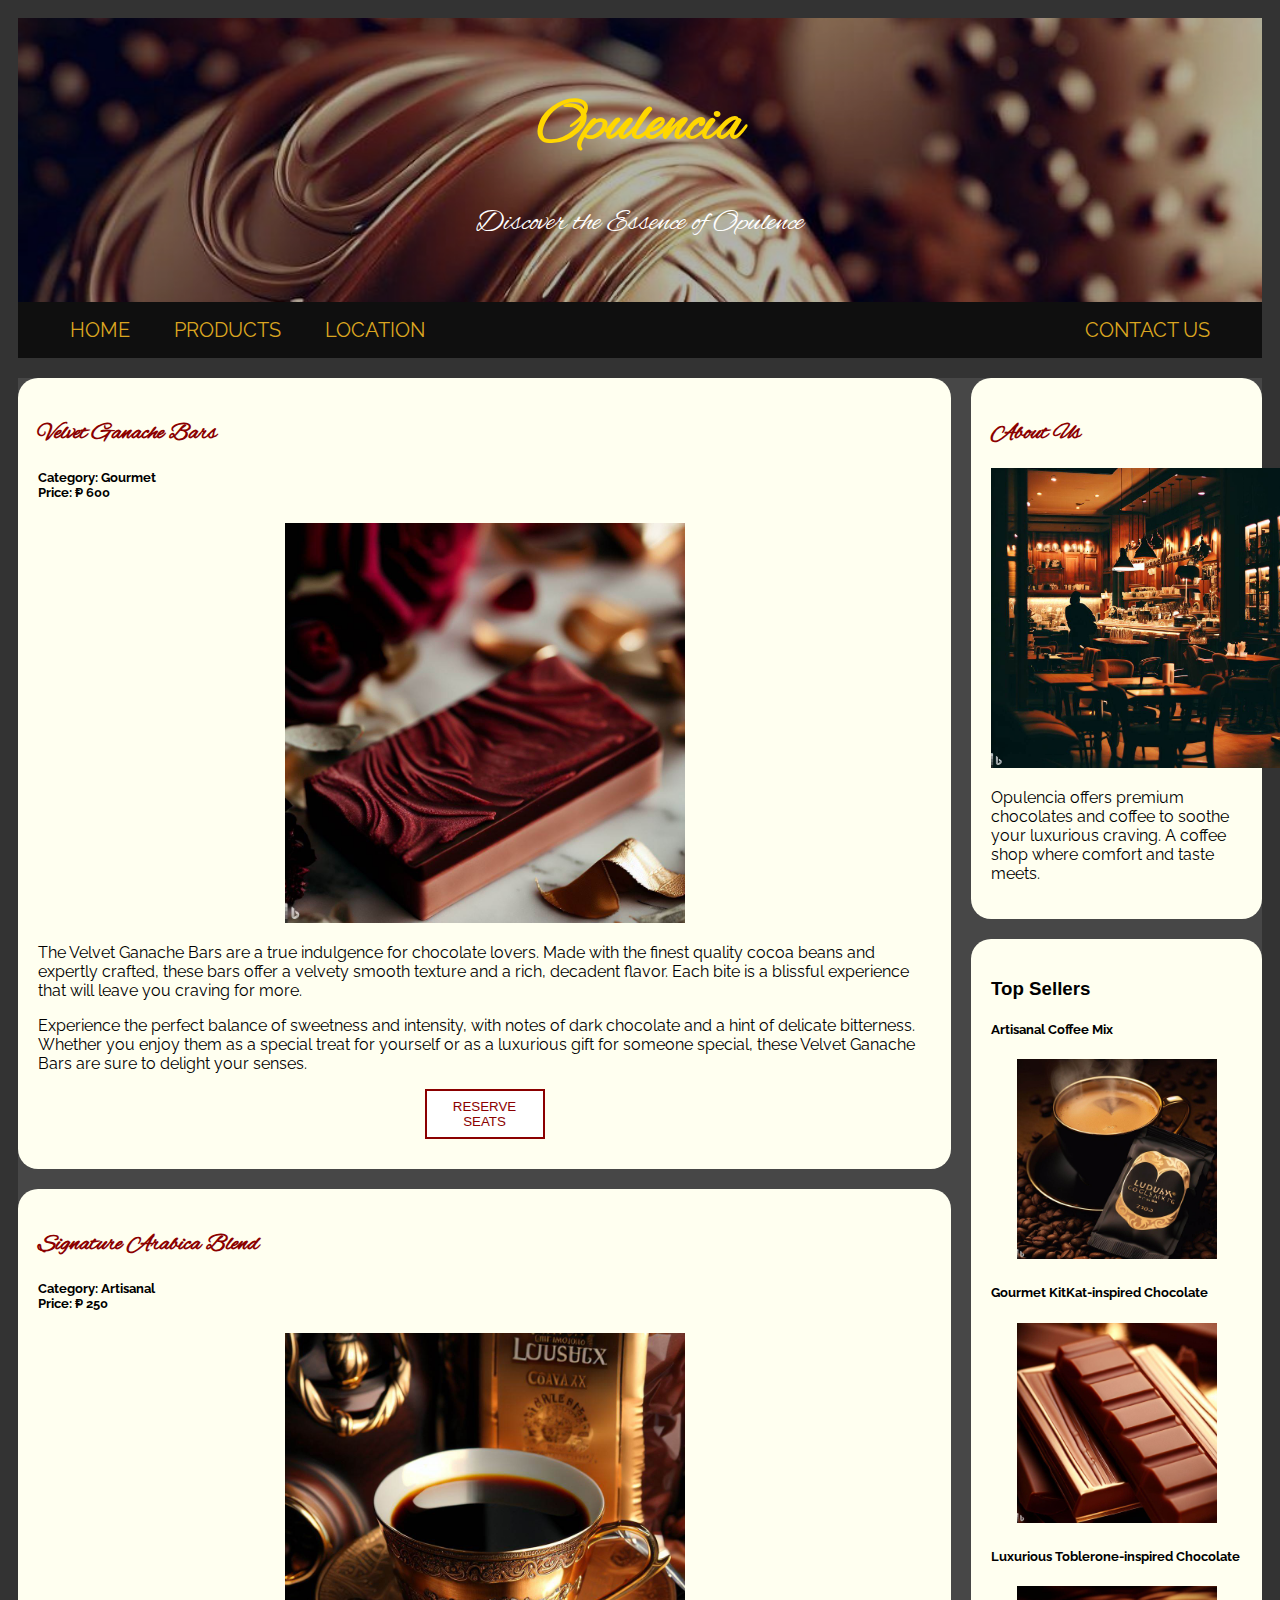
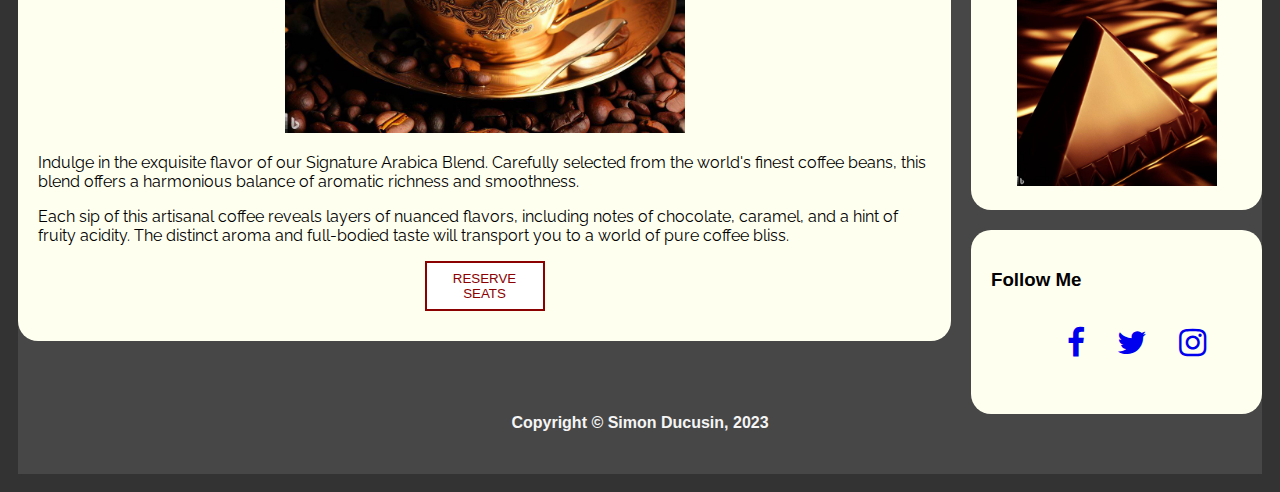
<file: index.html>
<!DOCTYPE html>
<html>
<head>
  <title>Opulencia</title>
  <!-- import social media icons -->
  <link rel="stylesheet" href="https://cdnjs.cloudflare.com/ajax/libs/font-awesome/4.7.0/css/font-awesome.min.css">
  <!-- Moved the embedded CSS to an external file called style.css -->
  <link rel="stylesheet" href="style.css"> 
  
</head> 
<body> 

<div class="header"> 
  <h1>Opulencia</h1> 
  <p>Discover the Essence of Opulence</p> 
</div> 

<div class="topnav" id="navbar">
  <div class="container topBotomBordersIn" >
    <div class="navbar-left">
      <a href="index.html">HOME</a>
      <a href="products.html">PRODUCTS</a>
      <a href="location.html">LOCATION</a>
    </div>
    <div class="navbar-right">
      <a href="contact.html">CONTACT US</a>
    </div>
  </div>
</div>


<div class="row"> 
  <div class="leftcolumn"> 
    <div class="card"> 

      <h2>Velvet Ganache Bars</h2> 

      <h5>Category: Gourmet  <br>Price: ₱ 600</h5> 
      <div class="image"><img src="img/velvet.jpg" alt="Velvet Ganache Bars" height="400px"></div>


      <p>The Velvet Ganache Bars are a true indulgence for chocolate lovers. Made with the finest quality cocoa beans and expertly crafted, these bars offer a velvety smooth texture and a rich, decadent flavor. Each bite is a blissful experience that will leave you craving for more.</p> 

      <p>Experience the perfect balance of sweetness and intensity, with notes of dark chocolate and a hint of delicate bitterness. Whether you enjoy them as a special treat for yourself or as a luxurious gift for someone special, these Velvet Ganache Bars are sure to delight your senses.</p> 
      <div class="button-box"><button class="button"><span>Reserve Seats</span></button></div>
      
    </div> 

    <div class="card"> 

      <h2>Signature Arabica Blend</h2> 

      <h5>Category: Artisanal  <br>Price: ₱ 250</h5> 

      <div class="image">
        <img src="img/arabica.jpg" alt="Signature Arabica Blend" height="400px">
      </div>

      <p>Indulge in the exquisite flavor of our Signature Arabica Blend. Carefully selected from the world's finest coffee beans, this blend offers a harmonious balance of aromatic richness and smoothness.</p> 

      <p>Each sip of this artisanal coffee reveals layers of nuanced flavors, including notes of chocolate, caramel, and a hint of fruity acidity. The distinct aroma and full-bodied taste will transport you to a world of pure coffee bliss.</p> 
      <div class="button-box"><button class="button"><span>Reserve seats</span></button></div>
    </div> 

  </div> 

  <div class="rightcolumn"> 

    <div class="card"> 

      <h2>About Us</h2> 

      <div class="image"><img src="img/opulencia.jpg" alt="Coffee Shop" height="300px"></div>

      <p>Opulencia offers premium chocolates and coffee to soothe your luxurious craving. A coffee shop where comfort and taste meets.</p> 

    </div> 

    <div class="card"> 

      <h3>Top Sellers</h3> 
      <h5>Artisanal Coffee Mix</h5>
      <div class="image"><img src="img/coffee.jpg" alt="" height="200px"></div> 
      <h5>Gourmet KitKat-inspired Chocolate</h5>
      <div class="image"><img src="img/kitkat.jpg" alt="" height="200px"></div> 
      <h5>Luxurious Toblerone-inspired Chocolate</h5>
      <div class="image"><img src="img/toblerone.jpg" alt="" height="200px"></div> 

    </div> 

    <div class="card"> 

      <h3>Follow Me</h3> 

      <div class="social-media">
        <ul>
          <li><a href="#" target="_blank">
              <i class="fa fa-facebook" tabindex="0"></i>
            </a></li>
          <li><a href="#" target="_blank">
              <i class="fa fa-twitter" tabindex="0"></i>
            </a></li>
          <li><a href="#" target="_blank">
              <i class="fa fa-instagram" tabindex="0"></i>
            </a></li>
        </ul>
      </div>

    </div> 

  </div> 

</div> 

<div class="footer"> 
  <h4>Copyright © Simon Ducusin, 2023</h4> 
</div> 

<!-- import scripts for sticky navbar -->
<script src="script.js"></script>
</body> 
</html>
</file>
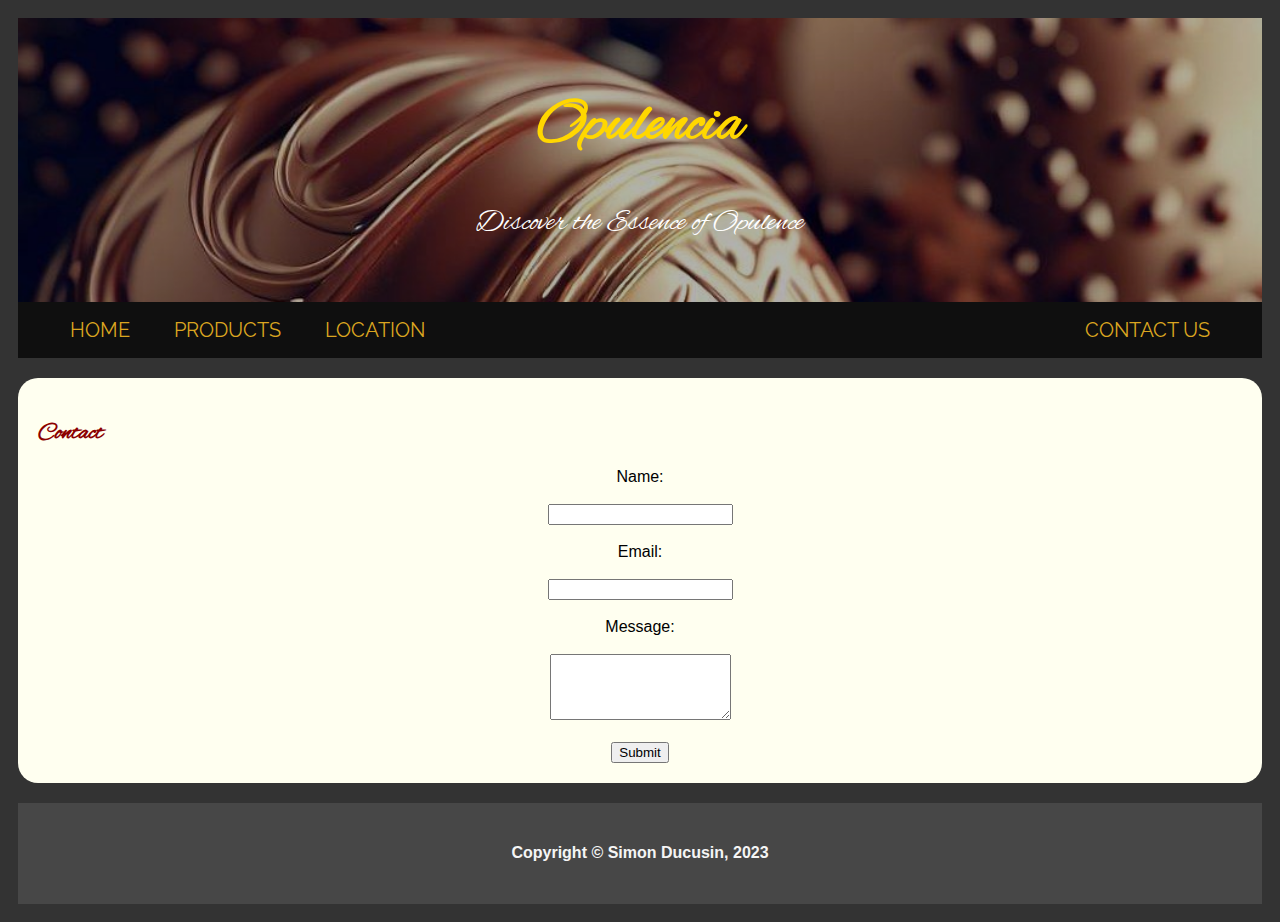
<file: contact.html>
<!DOCTYPE html>
<html>
<head>
  <title>Opulencia</title>
  <!-- import social media icons -->
  <link rel="stylesheet" href="https://cdnjs.cloudflare.com/ajax/libs/font-awesome/4.7.0/css/font-awesome.min.css">
  <!-- Moved the embedded CSS to an external file called style.css -->
  <link rel="stylesheet" href="style.css"> 
  
</head> 
<body> 

<div class="header"> 
  <h1>Opulencia</h1> 
  <p>Discover the Essence of Opulence</p>
</div> 

<div class="topnav" id="navbar">
  <div class="container topBotomBordersIn" >
    <div class="navbar-left">
      <a href="index.html">HOME</a>
      <a href="products.html">PRODUCTS</a>
      <a href="location.html">LOCATION</a>
    </div>
    <div class="navbar-right">
      <a href="contact.html">CONTACT US</a>
    </div>
  </div>
</div>


<div class="row"> 
    <div class="card"> 
        <h2>Contact</h2>
        <Form style="justify-content: center;text-align: center;">
            <label for="name">Name:</label><br><br>
  <input type="text" id="name" name="name" required><br><br>

  <label for="email">Email:</label><br><br>
  <input type="email" id="email" name="email" required><br><br>

  <label for="message">Message:</label><br><br>
  <textarea id="message" name="message" rows="4" required></textarea><br><br>

  <input type="submit" value="Submit">
        </Form>
    </div> 

    

  </div> 



    </div> 

  </div> 

</div> 

<div class="footer"> 
  <h4>Copyright © Simon Ducusin, 2023</h4>
</div> 

<!-- import scripts for sticky navbar -->
<script src="script.js"></script>
</body> 
</html>
</file>
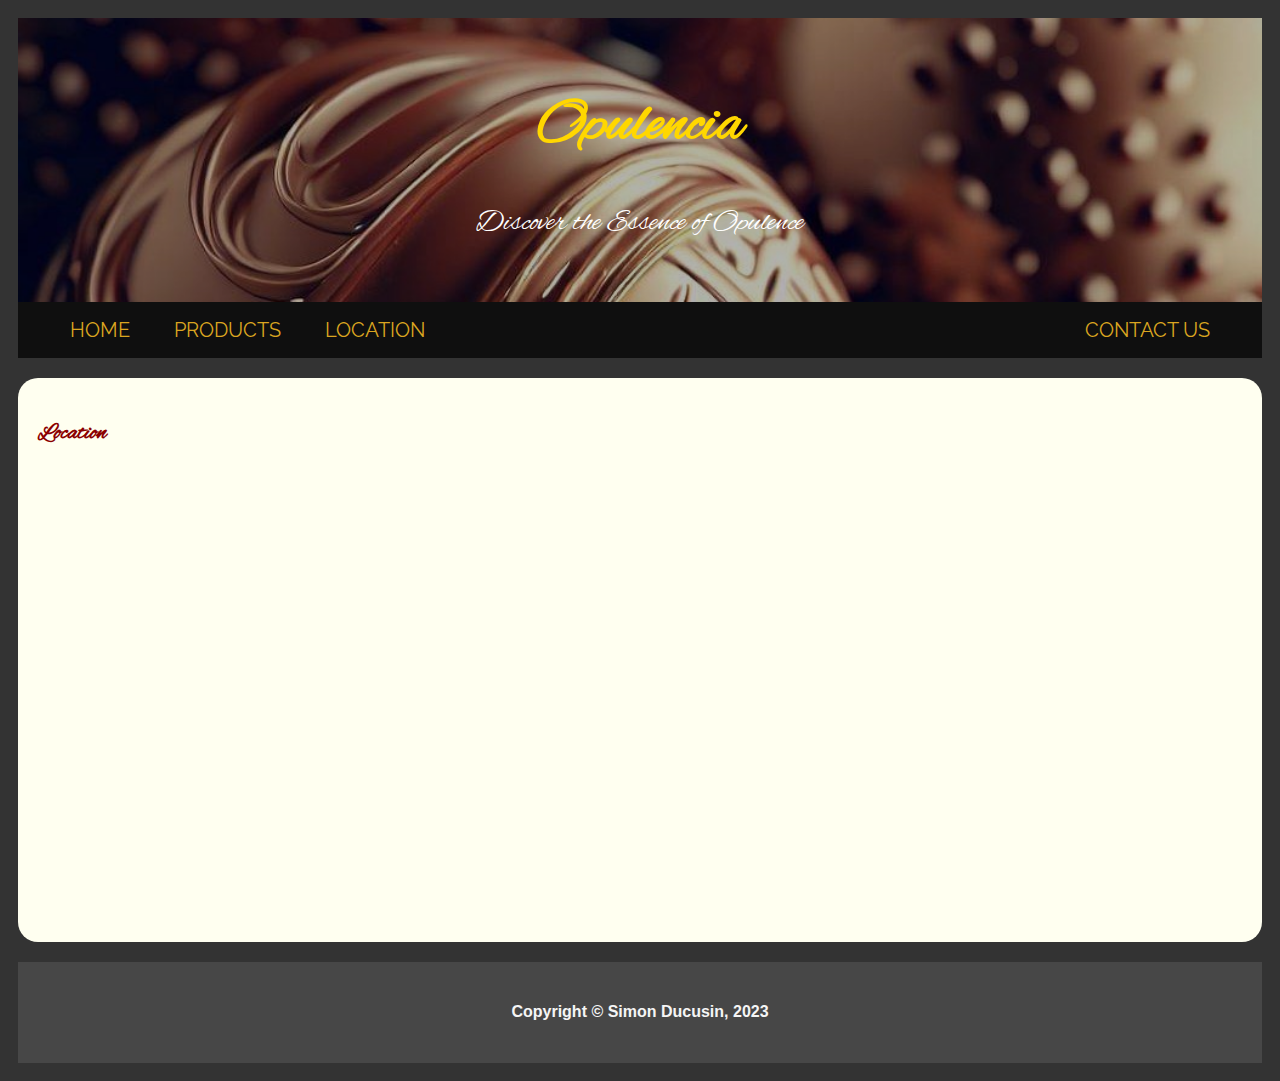
<file: location.html>
<!DOCTYPE html>
<html>
<head>
  <title>Opulencia</title>
  <!-- import social media icons -->
  <link rel="stylesheet" href="https://cdnjs.cloudflare.com/ajax/libs/font-awesome/4.7.0/css/font-awesome.min.css">
  <!-- Moved the embedded CSS to an external file called style.css -->
  <link rel="stylesheet" href="style.css"> 
  
</head> 
<body> 

<div class="header"> 
  <h1>Opulencia</h1> 
  <p>Discover the Essence of Opulence</p> 
</div> 

<div class="topnav" id="navbar">
  <div class="container topBotomBordersIn" >
    <div class="navbar-left">
      <a href="index.html">HOME</a>
      <a href="products.html">PRODUCTS</a>
      <a href="location.html">LOCATION</a>
    </div>
    <div class="navbar-right">
      <a href="contact.html">CONTACT US</a>
    </div>
  </div>
</div>


<div class="row"> 
    <div class="card" > 
        <h2>Location</h2>
        <div class="map" style="justify-content: center;text-align: center;">
            <iframe src="https://www.google.com/maps/embed?pb=!1m18!1m12!1m3!1d123504.11642687184!2d120.97978778868718!3d14.684087284522771!2m3!1f0!2f0!3f0!3m2!1i1024!2i768!4f13.1!3m3!1m2!1s0x3397ba0942ef7375%3A0x4a9a32d9fe083d40!2sQuezon%20City%2C%20Metro%20Manila!5e0!3m2!1sen!2sph!4v1687866513822!5m2!1sen!2sph" width="600" height="450" style="border:0;" allowfullscreen="" loading="lazy" referrerpolicy="no-referrer-when-downgrade"></iframe>        </div>
        
    </div> 


    </div> 



    </div> 

  </div> 

</div> 

<div class="footer"> 
  <h4>Copyright © Simon Ducusin, 2023</h4>
</div> 

<!-- import scripts for sticky navbar -->
<script src="script.js"></script>
</body> 
</html>
</file>
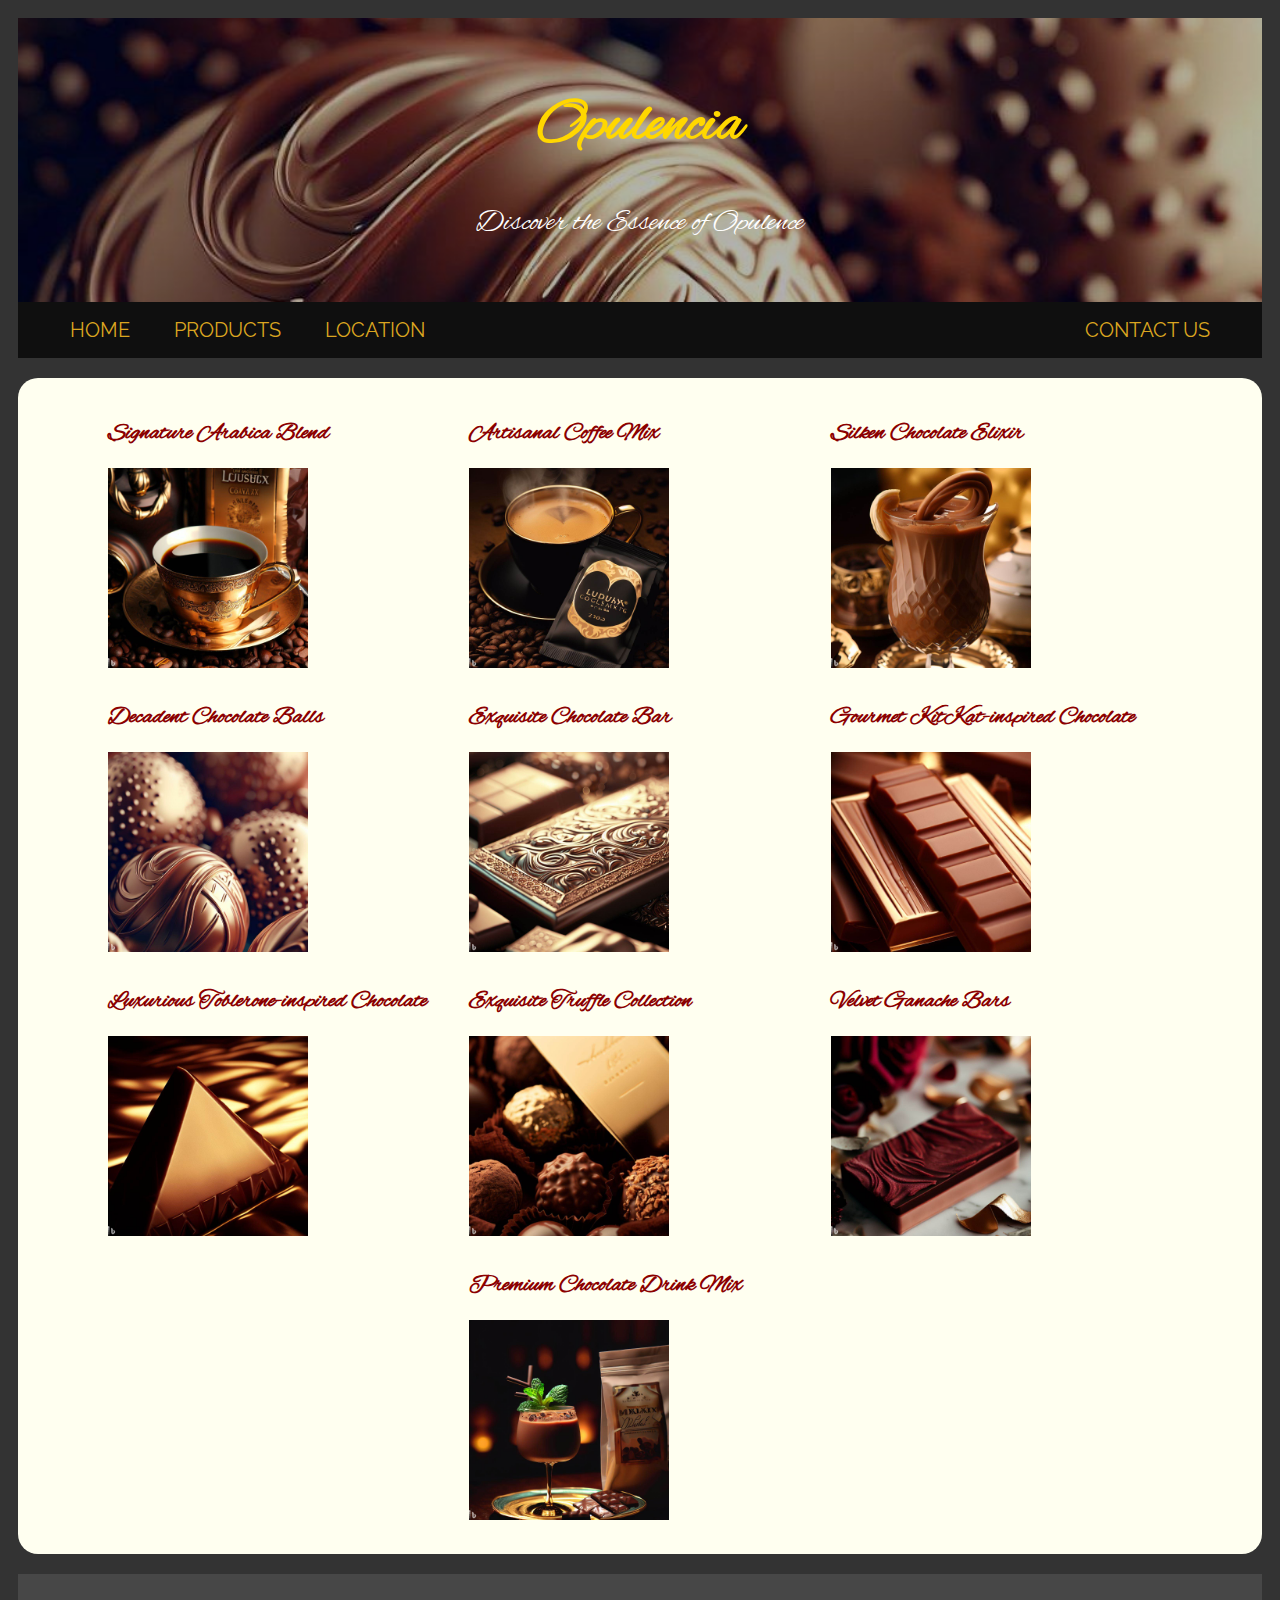
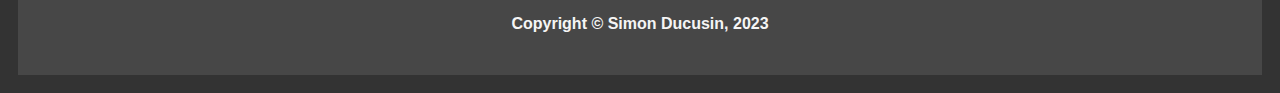
<file: products.html>
<!DOCTYPE html>
<html>
<head>
  <title>Opulencia</title>
  <!-- import social media icons -->
  <link rel="stylesheet" href="https://cdnjs.cloudflare.com/ajax/libs/font-awesome/4.7.0/css/font-awesome.min.css">
  <!-- Moved the embedded CSS to an external file called style.css -->
  <link rel="stylesheet" href="style.css"> 
  
</head> 
<body> 

<div class="header"> 
  <h1>Opulencia</h1> 
  <p>Discover the Essence of Opulence</p> 
</div> 

<div class="topnav" id="navbar">
  <div class="container topBotomBordersIn" >
    <div class="navbar-left">
      <a href="index.html">HOME</a>
      <a href="products.html">PRODUCTS</a>
      <a href="location.html">LOCATION</a>
    </div>
    <div class="navbar-right">
      <a href="contact.html">CONTACT US</a>
    </div>
  </div>
</div>


<div class="row"> 
  <div class="card"> 
    <div class="productContainer">
    <div class="product">
    <!-- Product 1 -->
    <h2>Signature Arabica Blend</h2>
    <img src="img/arabica.jpg" alt="Product 1" height="200px" >
  </div> 
  
  <div class="product">
    <!-- Product 2 -->
    <h2>Artisanal Coffee Mix</h2>
    <img src="img/coffee.jpg" alt="Product 2" height="200px">
  </div> 
  
  <div class="product">
    <!-- Product 3 -->
    <h2>Silken Chocolate Elixir</h2>
    <img src="img/elixir.jpg" alt="Product 3" height="200px">
  </div> 
</div>
<div class="productContainer">
  <div class="product">
    <!-- Product 4 -->
    <h2>Decadent Chocolate Balls</h2>
    <img src="img/ball.jpg" alt="Product 1" height="200px" >
  </div> 
  
  <div class="product">
    <!-- Product 5 -->
    <h2>Exquisite Chocolate Bar</h2>
    <img src="img/bar.jpg" alt="Product 2" height="200px">
  </div> 
  
  <div class="product">
    <!-- Product 6 -->
    <h2>Gourmet KitKat-inspired Chocolate</h2>
    <img src="img/kitkat.jpg" alt="Product 3" height="200px">
  </div> 
</div>
<div class="productContainer">
  <div class="product">
    <!-- Product 7 -->
    <h2>Luxurious Toblerone-inspired Chocolate</h2>
    <img src="img/toblerone.jpg" alt="Product 1" height="200px" >
  </div> 
  
  <div class="product">
    <!-- Product 8 -->
    <h2>Exquisite Truffle Collection</h2>
    <img src="img/truffles.jpg" alt="Product 2" height="200px">
  </div> 
  
  <div class="product">
    <!-- Product 9 -->
    <h2>Velvet Ganache Bars</h2>
    <img src="img/velvet.jpg" alt="Product 3" height="200px">
  </div> 
</div>
<div class="productContainer">
  <div class="product">
    <!-- Product 10 -->
    <h2>Premium Chocolate Drink Mix</h2>
    <img src="img/mix.jpg" alt="Product 1" height="200px" >
  </div> 
  
  </div> 
</div>
</div>
</div>


    

  </div> 


<div class="footer"> 
  <h4>Copyright © Simon Ducusin, 2023</h4>
</div> 

<!-- import scripts for sticky navbar -->
<script src="script.js"></script>
</body> 
</html>
</file>
<file: style.css>
@import url('https://fonts.googleapis.com/css2?family=Alex+Brush&display=swap');
@import 'https://fonts.googleapis.com/css?family=Raleway';
* { 
 
    box-sizing: border-box; 
   
  } 
   

 
  body { 
   
    font-family: Arial; 
   
    padding: 10px; 
  
    background-color: #333333;
   
    /* background: linear-gradient(to bottom, #33ccff 0%, #ff99cc 100%);  */
   
  } 
   
   
   
  /* Header/Blog Title */ 
  
  .header {
    position: relative;
    padding: 30px;
    text-align: center;
    /* background-image: url("img/header.jpg");
    background-size: cover; */
  }
  
  .header::after {
    content: "";
    position: absolute;
    top: 0;
    left: 0;
    width: 100%;
    height: 100%;
    background-image: url("img/header.jpg");
    background-size: cover;
    filter: brightness(70%); /* Adjust the brightness percentage as desired */
    z-index: -1;
  }
  div.topBotomBordersIn a:before, div.topBotomBordersIn a:after
{
    position: absolute;
    left: 0px;
    width: 100%;
    height: 2px;
    background: gold;
    content: "";
    opacity: 0;
    transition: all 0.3s;
}

div.topBotomBordersIn a:before
{
    top: 0px;
    transform: translateY(-10px);
}

div.topBotomBordersIn a:after
{
    bottom: 0px;
    transform: translateY(10px);
}

div.topBotomBordersIn a:hover:before, div.topBotomBordersIn a:hover:after
{
    opacity: 1;
    transform: translateY(0px);
}
.container {
  display: flex;
  justify-content: space-between;
}

.navbar-left {
  flex-grow: 1;
}

.navbar-right {
  flex-grow: 0;
}
  div.container
  {
      font-family: Raleway;
      margin: 0 auto;
    padding: 1em 2em;
  }
  
  div.container a
  {
      color: goldenrod;
      text-decoration: none;
      font: 20px Raleway;
      margin: 0px 10px;
      padding: 10px 10px;
      position: relative;
      z-index: 0;
      cursor: pointer;
  }
   
  .header h1 { 
   
    font-family: 'Alex Brush' , cursive;
    font-size: 60px; 
    color: #FFD700;
   
  } 
  .header p { 
   
    font-family: 'Alex Brush' , cursive;
    font-size: 30px;
    color: white;
   
  } 
   
  .topnav {
    background-color: rgba(0, 0, 0, 0.7);
    overflow: hidden;
  }  
   
#navbar{
    z-index: 1;
}

.nav-link{
  color: gold;
}
   
  .sticky {
    position: fixed;
    top: 0;
    width: 98%;
  }
   
  /* Create two unequal columns that floats next to each other */ 
   
  /* Left column */ 
   
  .leftcolumn {    
   
    float: left; 
   
    width: 75%; 
   
  } 
   
   
   
  /* Right column */ 
   
  .rightcolumn { 
   
    float: left; 
   
    width: 25%; 
   
   
    padding-left: 20px; 
   
  } 
   
   
   
  /* Fake image */ 
   
  .image{
    justify-content: center;
    text-align: center;
  }
   
   .productContainer{
     display: flex;
      justify-content: center;
      align-items: center;
   }
   
  /* Add a card effect for articles */ 
   
  .card { 
   
    background-color: #FFFFF0; 
   
    padding: 20px; 
   
    margin-top: 20px; 

    border-radius: 20px;
    
  } 
  
  .card h2{

    color: #8B0000;
    font-family: 'Alex Brush' , cursive;
  }
  .card p,h5{

    font-family: 'Raleway' , sans-serif;
  }
   
   

   
   
   
  /* Footer */ 
   
  .footer { 
   
    padding: 20px; 
   
    text-align: center; 
   
    margin-top: 20px; 

    background-color: #474747;
    color: whitesmoke;
   
  } 
  .button {
    background: #fff;
    color: #8B0000;
    border: 2px solid #8B0000;
    text-transform: uppercase;
    position: relative;
    z-index: 1;
    transition: color 400ms;
    width: 120px;
    height: 50px;
}
.button-box {
    
    /* border: 1px solid black; */
    margin: 10px;
    display: flex;
    justify-content: center;
    align-items: center;
}
.button::before {
    content: '';
    position: absolute;
    top: 0;
    left: 0;
    right: 0;
    bottom: 0;
    background: #8B0000;
    z-index: -1;
    transition: transform 400ms ease-out;
    transform: scaleX(0);
    transform-origin: left;
}

.button:hover::before {
   transform: scaleX(1);
}

.button:hover {
    color: #fff;
}
   
ul {
  display: flex;
  align-items: center;
  justify-content: center;
  flex-wrap: wrap;
  margin: 1rem;
  list-style-type: none;
  font-size: 2rem;
}

ul li {
  padding: 1rem;
}

.fab {
  font-size: 5rem;
}

/* transition for social icon hover animation */
.fa-facebook,
.fa-codepen,
.fa-youtube,
.fa-instagram,
.fa-github,
.fa-pinterest {
  transition: 0.4s;
  cursor: pointer;
}

/* social media icons hover color */
.fa-facebook:hover,
.fa-facebook:focus {
  color: #1877f2;
  transform: scale(1.1);
}

.fa-twitter:hover,
.fa-twitter:focus {
  color: #1da1f2;
  transform: scale(1.1);
}


.fa-instagram:hover,
.fa-instagram:focus {
  color: #bd22a2;
  transform: scale(1.1);
}

.social-media{
  justify-content: center;
  text-align: center;
}

.product {
  width: 30%;
  padding: 10px;
  box-sizing: border-box;
}

.product h2 {
  margin-top: 10px;
}




  /* Responsive layout - when the screen is less than 800px wide, make the two columns stack on top of each other instead of next to each other */ 
   
  @media screen and (max-width: 800px) { 
   
    .leftcolumn, .rightcolumn {    
   
      width: 100%; 
   
      padding: 0; 
   
    } 
   
  } 
   
   
   
  /* Responsive layout - when the screen is less than 400px wide, make the navigation links stack on top of each other instead of next to each other */ 
   
  @media screen and (max-width: 400px) { 
   
    .topnav a { 
   
      float: none; 
   
      width: 100%; 
   
    } 
   
  }
</file>
